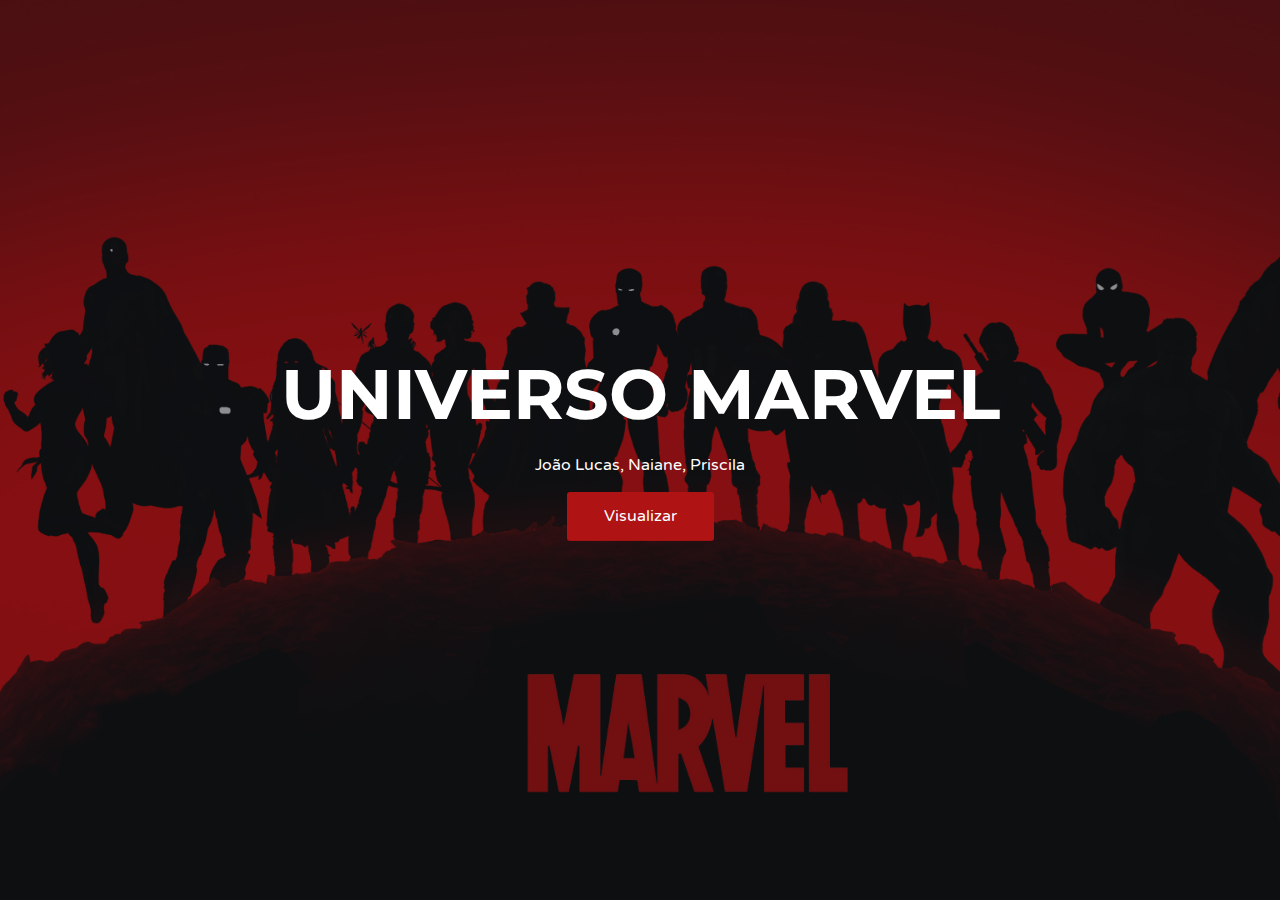
<file: index.html>
<!DOCTYPE html>
<html lang="pt-br">

<head>
	<meta charset="utf-8">
	<meta http-equiv="X-UA-Compatible" content="IE=edge">
	<meta name="viewport" content="width=device-width, initial-scale=1">

	<title>Solar System</title>
	<link rel="icon" type="image/png" sizes="16x16" href="img/img.png">

	<!-- Google font -->
	<link href="https://fonts.googleapis.com/css?family=Montserrat:400,700%7CVarela+Round" rel="stylesheet">

	<!-- CSS-->
	<link type="text/css" rel="stylesheet" href="css/bootstrap.min.css"/>
	<link type="text/css" rel="stylesheet" href="css/style.css"/>

</head>

<body>
<header id="home">

	<div class="bg-img">
		<div class="overlay"></div>
	</div>

	<div class="home-wrapper">
		<div class="container">
			<div class="row">

				<div class="col-md-10 col-md-offset-1">
					<div class="home-content">
						<h1 class="titulo">Universo Marvel</h1>
							<p class="titulo"> João Lucas, Naiane, Priscila</p>
						<a href="solar.html"><button class="red-btn">Visualizar</button></a>
					</div>
				</div>

			</div>
		</div>
	</div>
</header>
	
	<script type="text/javascript" src="js/bootstrap.min.js"></script>

</body>

</html>
</file>
<file: css/style.css>
/*
Marvel Project to Graph Drawing
*/

body {
    font-family: 'Varela Round', sans-serif;
    font-size: 16px;
    line-height: 1.6;
    overflow-x: hidden;
    color: #868F9B;
    margin:0;
}

.body { 
    width: 100%;
    height: 100%; 
}

#info {
    position: absolute;
    top: 0px;
    width: 100%;
    color: #ffffff;
    padding: 5px;
    font-family:Monospace;
    font-size:13px;
    text-align:right;
}

h1 {
    font-size: 70px;
    font-family: 'Montserrat', sans-serif;
    font-weight: 700;
    margin-top: 0px;
    margin-bottom: 20px;
    color: #10161A;
}

.titulo {
    color: #FFF;
}

.section {
    position: relative;
}

.bg-img {
    background:  transparent url("../img/solar.png") no-repeat 0 center;
    position: absolute;
    left: 0;
    top: 0;
    right: 0;
    bottom: 0;
    z-index: -1;
    background-size: cover;
    -webkit-background-size:cover;
    -moz-background-size:cover;
    -o-background-size:cover;
    background-size:cover;
    background-position:center;
}

.bg-img .overlay {
    position: absolute;
    left: 0;
    top: 0;
    right: 0;
    bottom: 0;
    opacity: 0.5;
    background: #1C1D21;
}


.title:after {
    content:"";
  	display:block;
  	height:4px;
  	width:40px;
  	background-color: #6195FF;
    margin-top: 20px;
}

/* --  Buttons  -- */

.main-btn, .red-btn, .outline-btn {
    display: inline-block;
    padding: 10px 35px;
    margin: 3px;
    border: 2px solid transparent;
    border-radius: 3px;
    -webkit-transition: 0.2s opacity;
    transition: 0.2s opacity;
}

.red-btn {
    background: #B01313;
    color:white !important;
}

.outline-btn {
    background: transparent;
    color: #6195FF !important;
    border-color: #6195FF;
}

.main-btn:hover, .red-btn:hover, .outline-btn:hover {
    opacity: 0.8;
}


header {
    position: relative;
}

#home {
    height: 100vh;
}

#home .home-wrapper {
    position: absolute;
    left: 0px;
    right: 0px;
    top: 50%;
    -webkit-transform: translateY(-50%);
    -ms-transform: translateY(-50%);
    transform: translateY(-50%);
    text-align: center;
}

.home-content h1 {
  text-transform: uppercase;
}


@media only screen and (max-width: 991px) {}

@media only screen and (max-width: 767px) {
  .section-header h2.title {
  		font-size:31.5px;
	}

  .main-btn , .default-btn , .outline-btn , .white-btn  {
  		padding: 8px 22px;
  		font-size:14px;
	}

  .home-content h1 {
		font-size:36px;
	}

  .header-wrapper h2 {
      margin-bottom: 20px;
      text-align: center;
      display: block;
  }

  .header-wrapper .breadcrumb {
      float: none;
      text-align: center;
  }
}

@media only screen and (max-width: 480px) {}
</file>
